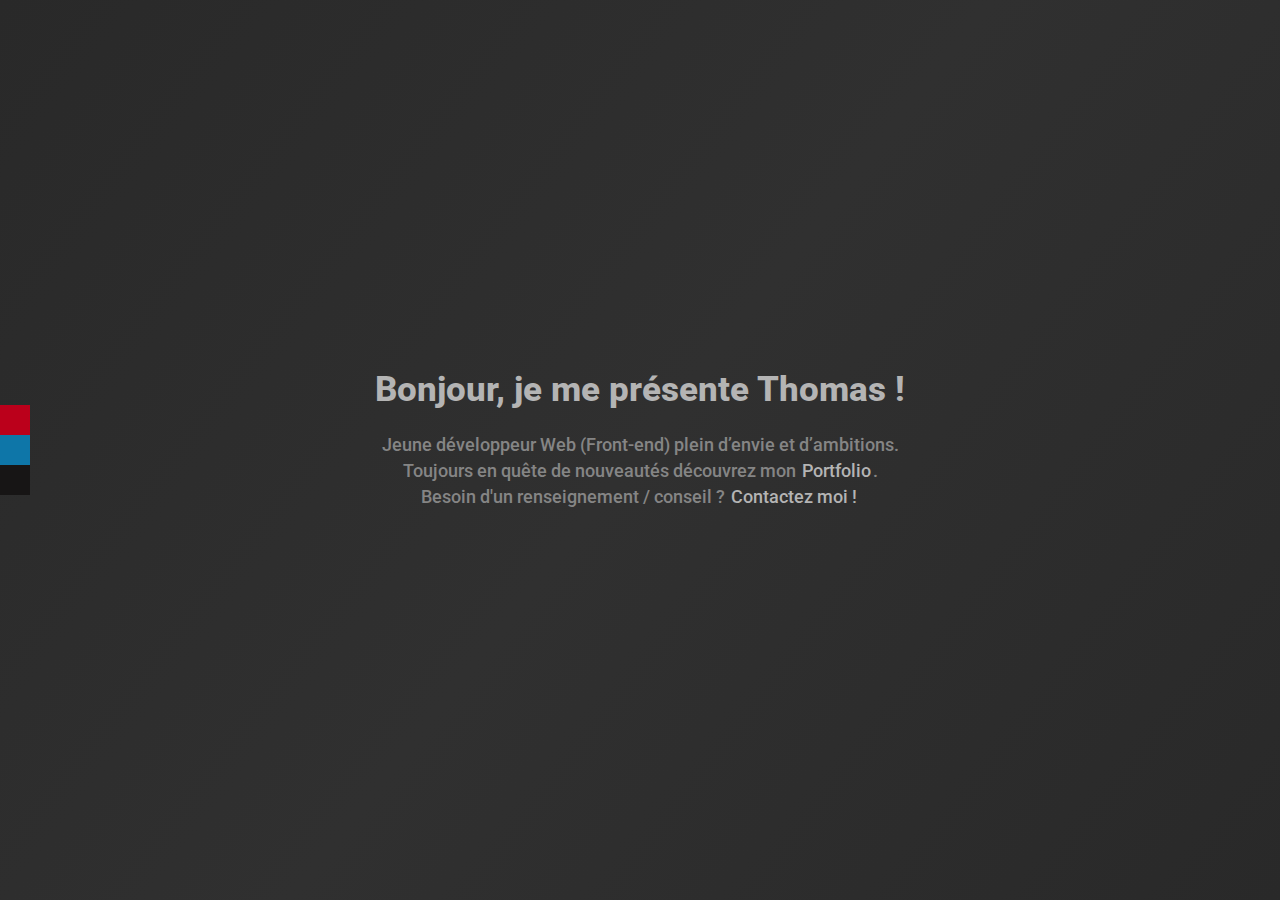
<file: index.html>
<!DOCTYPE html>
<html lang="fr">
<head>
    <meta charset="UTF-8">
    <meta http-equiv="X-UA-Compatible" content="IE=edge">
    <meta name="viewport" content="width=device-width, initial-scale=1.0">

    <link rel="stylesheet" href="https://cdnjs.cloudflare.com/ajax/libs/font-awesome/6.0.0-beta3/css/all.min.css" integrity="sha512-Fo3rlrZj/k7ujTnHg4CGR2D7kSs0v4LLanw2qksYuRlEzO+tcaEPQogQ0KaoGN26/zrn20ImR1DfuLWnOo7aBA==" crossorigin="anonymous" referrerpolicy="no-referrer" />
    <link rel="stylesheet" href="scss/main.css">

    <title>DLMP - Developpeur Intégrateur Web</title>
</head>
<body>
    <nav>
        <div class="navbar-bars">
            <i class="fas fa-bars"></i>
        </div>
    </nav>
    
    <a href="portfolio.html">
        <div class="button-next navigation">
            <i class="fas fa-chevron-right"></i>
            <p>Portfolio</p>
        </div>
    </a>

    <ul class="home-social">
        <li class="mail"><a href="mailto:thomasdulompont.1@gmail.com"><i class="fas fa-at"></i></a></li>
        <li class="linkedin"><a href="https://www.linkedin.com/in/thomas-dulompont-087544228/"><i class="fab fa-linkedin-in"></i></a></li>
        <li class="github"><a href="https://github.com/Thomas-Dulompont"><i class="fab fa-github"></i></a></li>
    </ul>

    <section class="home-home">
        <h2>Bonjour, je me présente Thomas !</h2>
        <p>Jeune développeur Web (Front-end) plein d’envie et d’ambitions.</p>
        <p>Toujours en quête de nouveautés découvrez mon <a href="portfolio.html">Portfolio</a>.</p>
        <p>Besoin d'un renseignement / conseil ? <a href="contact.html">Contactez moi !</a></p>
        <a href="portfolio.html">
            <div class="mobile-next">
                <i class="fas fa-chevron-right"></i>
                <p>Portfolio</p>
            </div>
        </a>      
    </section>


    <!-- JAVASCRIPT -->
    <script src="js/animations.js"></script>

</body>
</html>
</file>
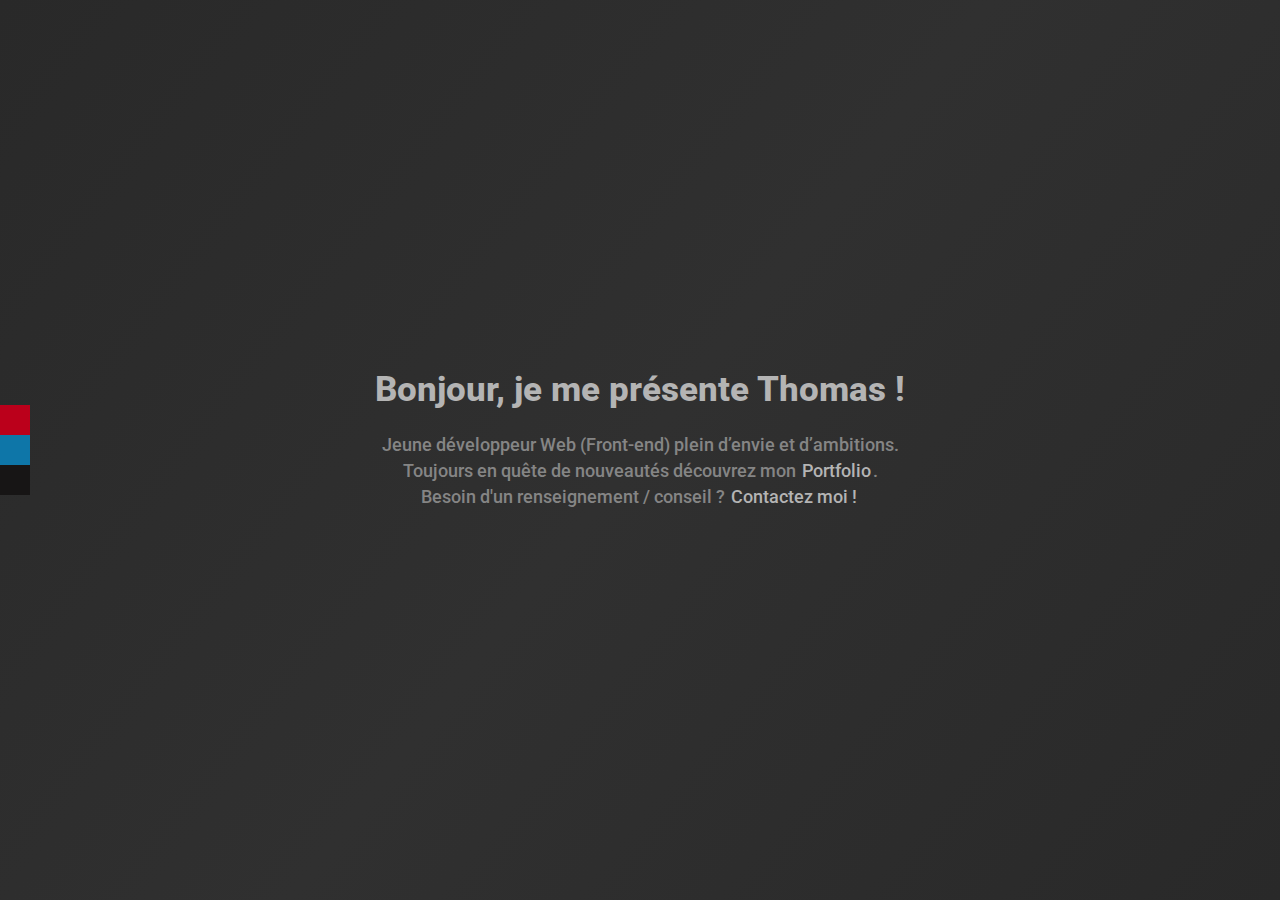
<file: accueil.html>
<!DOCTYPE html>
<html lang="fr">
<head>
    <meta charset="UTF-8">
    <meta http-equiv="X-UA-Compatible" content="IE=edge">
    <meta name="viewport" content="width=device-width, initial-scale=1.0">

    <!-- Global site tag (gtag.js) - Google Analytics -->
    <script async src="https://www.googletagmanager.com/gtag/js?id=G-TKX6CF248X"></script>
    <script>
    window.dataLayer = window.dataLayer || [];
    function gtag(){dataLayer.push(arguments);}
    gtag('js', new Date());

    gtag('config', 'G-TKX6CF248X');
    </script>

    <link rel="stylesheet" href="https://cdnjs.cloudflare.com/ajax/libs/font-awesome/6.0.0-beta3/css/all.min.css" integrity="sha512-Fo3rlrZj/k7ujTnHg4CGR2D7kSs0v4LLanw2qksYuRlEzO+tcaEPQogQ0KaoGN26/zrn20ImR1DfuLWnOo7aBA==" crossorigin="anonymous" referrerpolicy="no-referrer" />
    <link rel="stylesheet" href="scss/main.css">

    <title>DLMP - Developpeur Intégrateur Web</title>
</head>
<body>
    <nav>
        <div class="navbar-active">
            <ul>
                <li><a href="accueil.html">Accueil</a></li>
                <li><a href="portfolio.html">Portfolio</a></li>
                <li><a href="compétences.html">Compétences</a></li>
                <li><a href="contact.html">Contact</a></li>
            </ul>
            <div class="navbar-bars">
                <i class="fas fa-times"></i>
            </div>
        </div>
        <div class="navbar-bars">
            <i class="fas fa-bars"></i>
        </div>
    </nav>
    
    <a href="portfolio.html">
        <div class="button-next navigation">
            <i class="fas fa-chevron-right"></i>
            <p>Portfolio</p>
        </div>
    </a>

    <ul class="home-social">
        <li class="mail"><a href="mailto:thomasdulompont.1@gmail.com"><i class="fas fa-at"></i></a></li>
        <li class="linkedin"><a href="https://www.linkedin.com/in/thomas-dulompont-087544228/"><i class="fab fa-linkedin-in"></i></a></li>
        <li class="github"><a href="https://github.com/Thomas-Dulompont"><i class="fab fa-github"></i></a></li>
    </ul>

    <section class="home-home">
        <h2>Bonjour, je me présente Thomas !</h2>
        <p>Jeune développeur Web (Front-end) plein d’envie et d’ambitions.</p>
        <p>Toujours en quête de nouveautés découvrez mon <a href="portfolio.html">Portfolio</a>.</p>
        <p>Besoin d'un renseignement / conseil ? <a href="contact.html">Contactez moi !</a></p>            
    </section>

    <!-- JAVASCRIPT -->
    <script src="js/animations.js"></script>

</body>
</html>
</file>
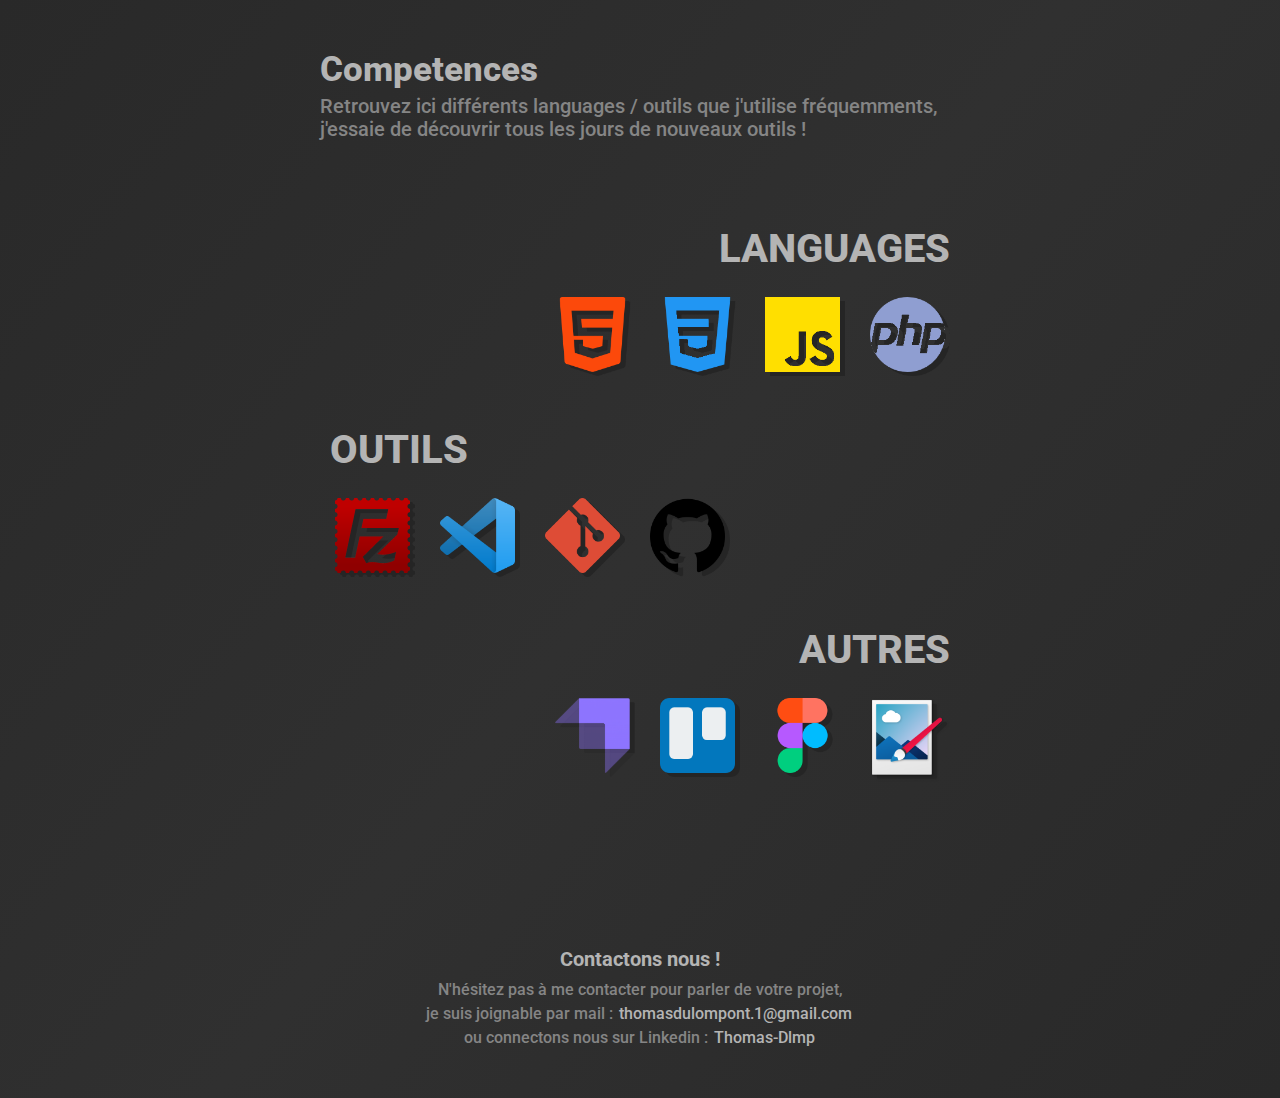
<file: compétences.html>
<!DOCTYPE html>
<html lang="fr">
<head>
    <meta charset="UTF-8">
    <meta http-equiv="X-UA-Compatible" content="IE=edge">
    <meta name="viewport" content="width=device-width, initial-scale=1.0">

    <link rel="stylesheet" href="https://cdnjs.cloudflare.com/ajax/libs/font-awesome/6.0.0-beta3/css/all.min.css" integrity="sha512-Fo3rlrZj/k7ujTnHg4CGR2D7kSs0v4LLanw2qksYuRlEzO+tcaEPQogQ0KaoGN26/zrn20ImR1DfuLWnOo7aBA==" crossorigin="anonymous" referrerpolicy="no-referrer" />
    <link rel="stylesheet" href="scss/main.css">

    <title>DLMP - Compétences</title>
</head>
<body>
    <nav>
        <div class="navbar-bars">
            <i class="fas fa-bars"></i>
        </div>
    </nav>

    <a href="portfolio.html">
        <div class="button-before navigation">
            <i class="fas fa-chevron-left"></i>
            <p>Portfolio</p>
        </div>
    </a>
    <a href="contact.html">
        <div class="button-next navigation">
            <i class="fas fa-chevron-right"></i>
            <p>Contact</p>
        </div>
    </a>

    <section class="competences-home">
        <h2>Competences</h2>
        <p>Retrouvez ici différents languages / outils que j'utilise fréquemments,
            <br>j'essaie de découvrir tous les jours de nouveaux outils !
        </p>
    </section>

    <div class="competences-grid">
        <h3 class="title-languages">Languages</h3>
        <ul class="languages">
            <li><img src="img/icon/html5.png" alt="HTML5"></li>
            <li><img src="img/icon/css3.png" alt="CSS 3"></li>
            <li><img src="img/icon/javascript.png" alt="JAVASCRIPT"></li>
            <li><img src="img/icon/php.png" alt="PHP"></li>

        </ul>
        <h3 class="title-outils">Outils</h3>
        <ul class="outils">
            <li><img src="img/icon/FileZilla.png" alt="FilleZilla"></li>
            <li><img src="img/icon/vscode.png" alt="VS code"></li>
            <li><img src="img/icon/git.png" alt="Git"></li>
            <li><img src="img/icon/github.png" alt="GitHub"></li>
        </ul>
        <h3 class="title-gestions">Autres</h3>
        <ul class="gestions">
            <li><img src="img/icon/strapi.png" alt="Strapi"></li>
            <li><img src="img/icon/trello.png" alt="Trello"></li>
            <li><img src="img/icon/figma.png" alt="Figma"></i></li>
            <li><img src="img/icon/paint-net.png" alt="Paint.net"></li>
        </ul>
    </div>
    
    <footer>

    </footer>

    <!-- JAVASCRIPT -->
    <script src="js/animations.js"></script>

</body>
</html>
</file>
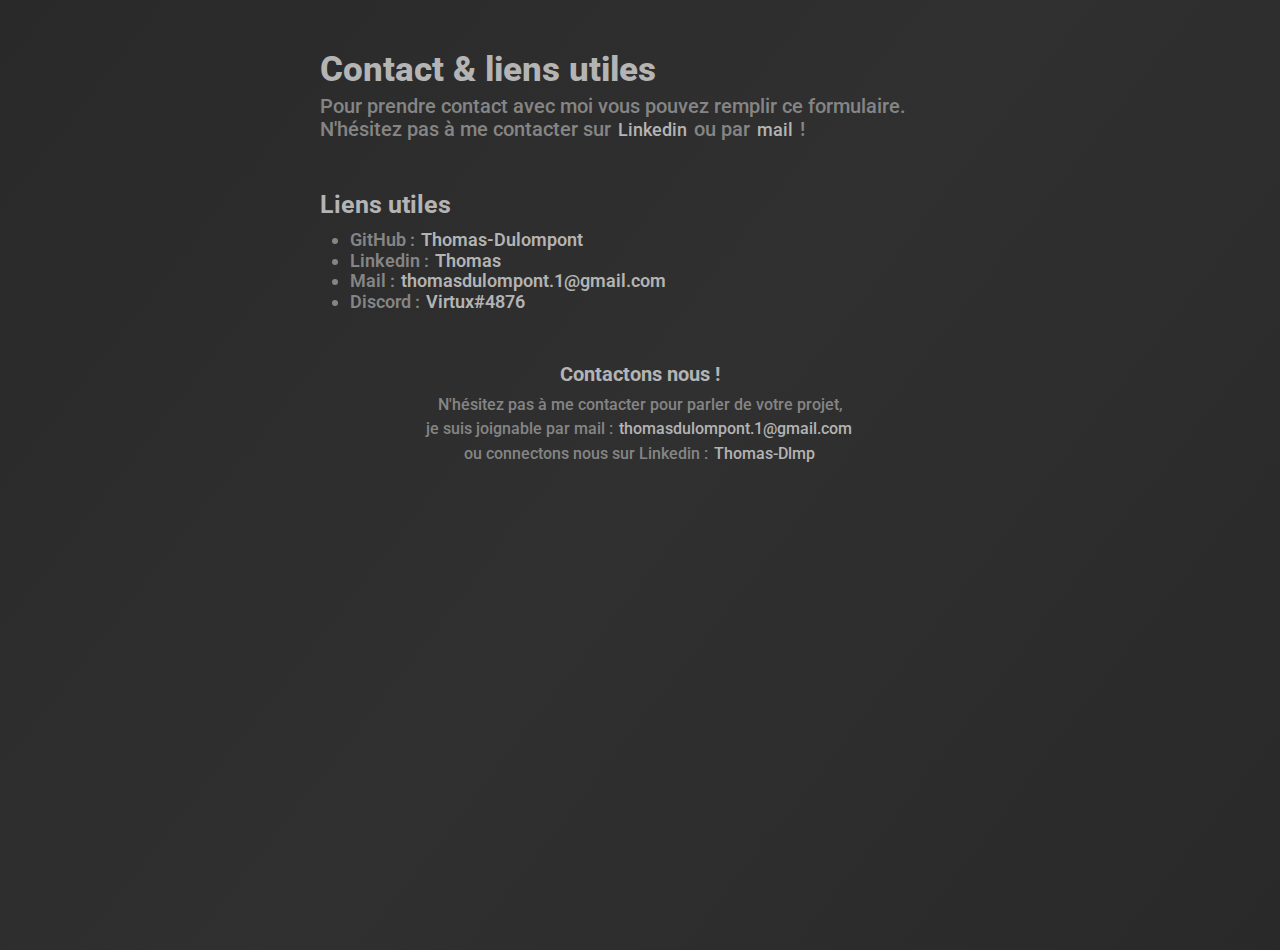
<file: contact.html>
<!DOCTYPE html>
<html lang="fr">
<head>
    <meta charset="UTF-8">
    <meta http-equiv="X-UA-Compatible" content="IE=edge">
    <meta name="viewport" content="width=device-width, initial-scale=1.0">

    <link rel="stylesheet" href="https://cdnjs.cloudflare.com/ajax/libs/font-awesome/6.0.0-beta3/css/all.min.css" integrity="sha512-Fo3rlrZj/k7ujTnHg4CGR2D7kSs0v4LLanw2qksYuRlEzO+tcaEPQogQ0KaoGN26/zrn20ImR1DfuLWnOo7aBA==" crossorigin="anonymous" referrerpolicy="no-referrer" />
    <link rel="stylesheet" href="scss/main.css">

    <title>DLMP - Contact</title>
</head>
<body>
    <nav>
        <div class="navbar-bars">
            <i class="fas fa-bars"></i>
        </div>
    </nav>

    <a href="compétences.html">
        <div class="button-before navigation">
            <i class="fas fa-chevron-left "></i>
            <p>Compétences</p>
        </div>
    </a>
    
    <section class="contact-home">
        <h2>Contact & liens utiles</h2>
        <p>Pour prendre contact avec moi vous pouvez remplir ce formulaire.
            <br>N'hésitez pas à me contacter sur <a href="https://www.linkedin.com/in/thomas-dulompont-087544228/">Linkedin</a> ou par <a href="mailto:thomasdulompont.1@gmail.com">mail</a> !
        </p>
    </section>

    <!-- <div class="formulaire">
        <div data-tf-widget="Psxqrzwt" data-tf-iframe-props="title=thomasdlmp.fr" data-tf-medium="snippet" style="width:100%;height:400px;"></div><script src="//embed.typeform.com/next/embed.js/"></script>
    </div> -->

    <div class="contact-liens-utiles">
        <h3>Liens utiles <i class="fas fa-level-down-alt"></i></h3>
        <ul>
            <li>GitHub : <a href="https://github.com/Thomas-Dulompont">Thomas-Dulompont</a></li>
            <li>Linkedin : <a href="https://www.linkedin.com/in/thomas-dulompont-087544228/">Thomas</a></li>
            <li>Mail : <a href="mailto:thomasdulompont.1@gmail.com">thomasdulompont.1@gmail.com</a></li>
            <li>Discord : <a href="#">Virtux#4876</a></li>
        </ul>
    </div>
    <footer>

    </footer>

    <!-- JAVASCRIPT -->
    <script src="js/animations.js"></script>

</body>
</html>
</file>
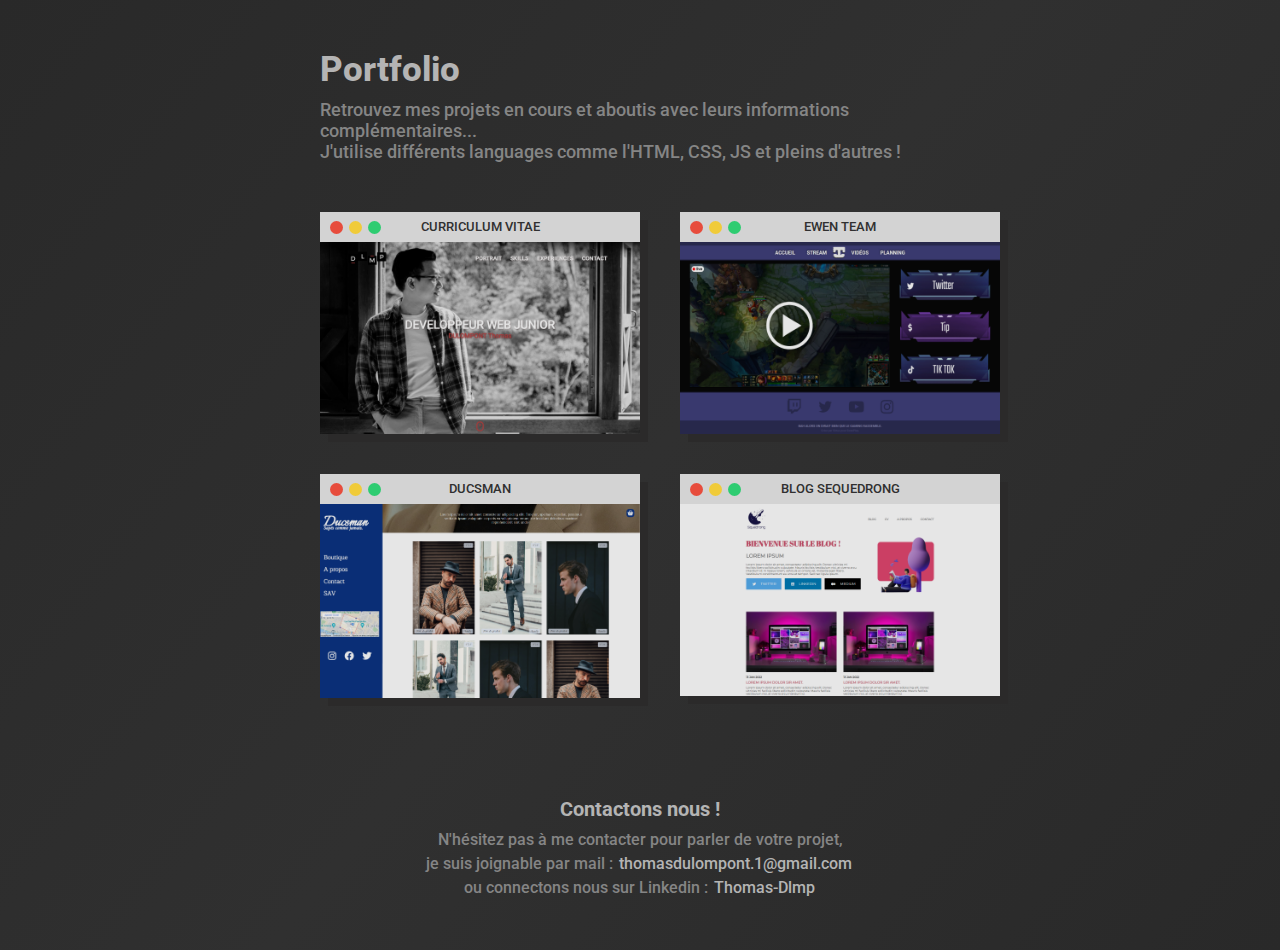
<file: portfolio.html>
<!DOCTYPE html>
<html lang="fr">
<head>
    <meta charset="UTF-8">
    <meta http-equiv="X-UA-Compatible" content="IE=edge">
    <meta name="viewport" content="width=device-width, initial-scale=1.0">

    <link rel="stylesheet" href="https://cdnjs.cloudflare.com/ajax/libs/font-awesome/6.0.0-beta3/css/all.min.css" integrity="sha512-Fo3rlrZj/k7ujTnHg4CGR2D7kSs0v4LLanw2qksYuRlEzO+tcaEPQogQ0KaoGN26/zrn20ImR1DfuLWnOo7aBA==" crossorigin="anonymous" referrerpolicy="no-referrer" />
    <link rel="stylesheet" href="scss/main.css">

    <title>DLMP - Portfolio</title>
</head>
<body>
    <nav>
        <div class="navbar-bars">
            <i class="fas fa-bars"></i>
        </div>
    </nav>
    <a href="index.html">
        <div class="button-before navigation">
            <i class="fas fa-chevron-left"></i>
            <p>Accueil</p>
        </div>
    </a>

    <a href="compétences.html">    
        <div class="button-next navigation">
            <i class="fas fa-chevron-right"></i>
            <p>Compétences</p>
        </div>
    </a>

    <section class="portfolio-home">
        <h2>Portfolio</h2>
        <p>Retrouvez mes projets en cours et aboutis avec leurs informations complémentaires...
            <br>J'utilise différents languages comme l'HTML, CSS, JS et pleins d'autres !
        </p>
    </section>

    <div class="portfolio-grid">
        
        <a href="./portfolio/cv_dlmp.html">
            <div class="portfolio-container">
                <div class="top">
                    <div class="left">
                        <ul class="red"></ul>
                        <ul class="yellow"></ul>
                        <ul class="green"></ul>
                    </div>
                    <p class="title">curriculum vitae</p>
                </div>
                <div class="img-container">
                    <img src="img/portfolio/dlmp.PNG" alt="CV Format Web">
                </div>
                <div class="language-container">
                    <ul class="language">
                        <li>HTML5</li>
                        <li>CSS3</li>
                        <li>GIT</li>
                        <li>UX</li>
                        <li>ANIMATIONS</li>
                        <li>RESPONSIVE</li>
                    </ul>
                </div>
                <div class="more"><p>En savoir plus..</p></div>
            </div>
        </a>

        <a href="./portfolio/ewenplay.html">
            <div class="portfolio-container">
                <div class="top">
                    <div class="left">
                        <ul class="red"></ul>
                        <ul class="yellow"></ul>
                        <ul class="green"></ul>
                    </div>
                    <p class="title">EWEN TEAM</p>
                </div>
                <div class="img-container">
                    <img src="img/portfolio/ewenplay.png" alt="CV Format Web">
                </div>
                <div class="language-container">
                    <ul class="language">
                        <li>HTML5</li>
                        <li>CSS3</li>
                        <li>RESPONSIVE</li>
                        <li>GIT</li>
                        <li>UX</li>
                    </ul>
                </div>
                <div class="more"><p>En savoir plus..</p></div>
            </div>
        </a>

        <a href="./portfolio/ducsman.html">
            <div class="portfolio-container">
                <div class="top">
                    <div class="left">
                        <ul class="red"></ul>
                        <ul class="yellow"></ul>
                        <ul class="green"></ul>
                    </div>
                    <p class="title">DUCSMAN</p>
                </div>
                <div class="img-container">
                    <img src="img/portfolio/ducsman.PNG" alt="CV Format Web">
                </div>
                <div class="language-container">
                    <ul class="language">
                        <li>HTML5</li>
                        <li>CSS3</li>
                        <li>ANIMATIONS</li>
                        <li>GIT</li>
                        <li>UX</li>
                        <li>RESPONSIVE</li>
                    </ul>
                </div>
                <div class="more"><p>En savoir plus..</p></div>
            </div>
        </a>

        <a href="./portfolio/sequedrong.html">
            <div class="portfolio-container">
                <div class="top">
                    <div class="left">
                        <ul class="red"></ul>
                        <ul class="yellow"></ul>
                        <ul class="green"></ul>
                    </div>
                    <p class="title">BLOG SEQUEDRONG</p>
                </div>
                <div class="img-container">
                    <img src="img/portfolio/sequedrong.PNG" alt="CV Format Web">
                </div>
                <div class="language-container">
                    <ul class="language">
                        <li>HTML5</li>
                        <li>CSS3</li>
                        <li>GIT</li>
                        <li>UX</li>
                    </ul>
                </div>
                <div class="more"><p>En savoir plus..</p></div>
            </div>
        </a>
    </div>
    <footer>

    </footer>

    <!-- JAVASCRIPT -->
    <script src="js/animations.js"></script>

</body>
</html>
</file>
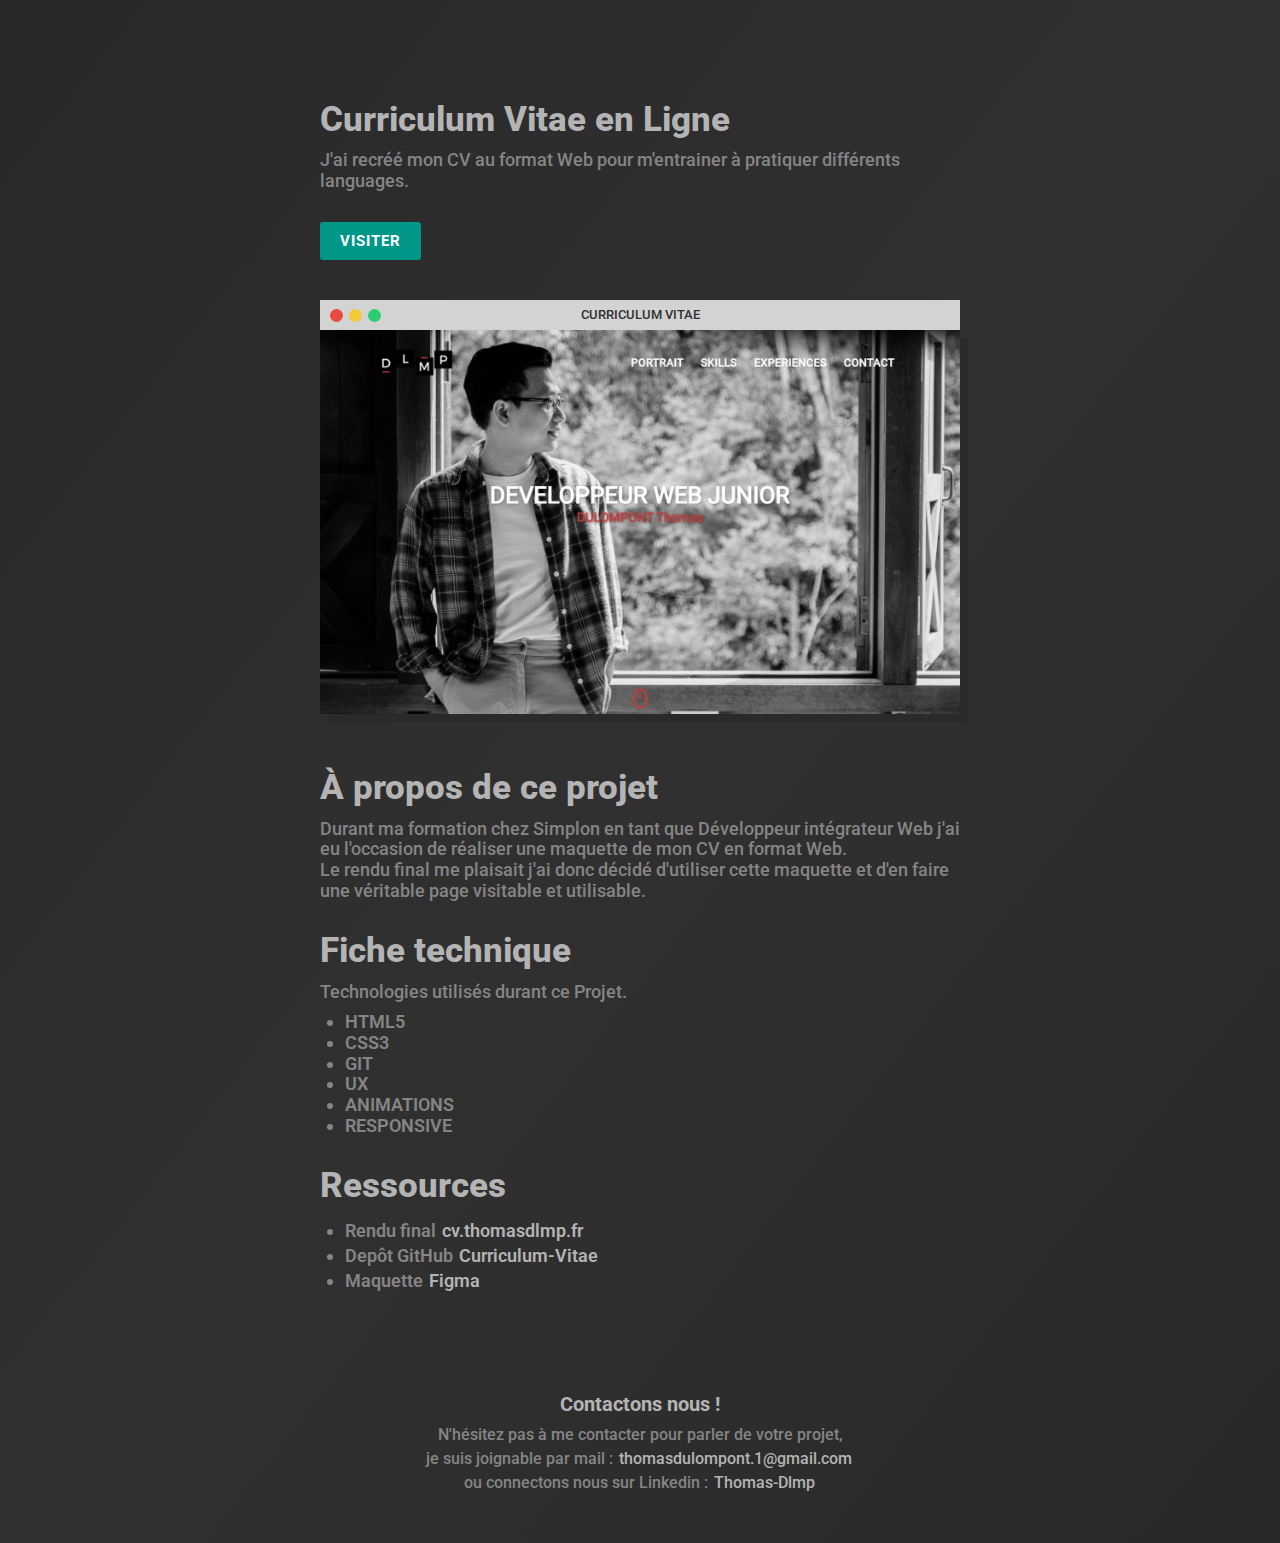
<file: portfolio/cv_dlmp.html>
<!DOCTYPE html>
<html lang="fr">
<head>
    <meta charset="UTF-8">
    <meta http-equiv="X-UA-Compatible" content="IE=edge">
    <meta name="viewport" content="width=device-width, initial-scale=1.0">

    <link rel="stylesheet" href="https://cdnjs.cloudflare.com/ajax/libs/font-awesome/6.0.0-beta3/css/all.min.css" integrity="sha512-Fo3rlrZj/k7ujTnHg4CGR2D7kSs0v4LLanw2qksYuRlEzO+tcaEPQogQ0KaoGN26/zrn20ImR1DfuLWnOo7aBA==" crossorigin="anonymous" referrerpolicy="no-referrer" />
    <link rel="stylesheet" href="../scss/main.css">

    <title>DLMP - Projet Curriculum Vitae</title>

</head>
<body>

    <nav>
        <div class="navbar-bars">
            <i class="fas fa-bars"></i>
        </div>
    </nav>
    <a href="../portfolio.html">
        <div class="button-back">
            <i class="fas fa-chevron-left"></i>
        </div>
    </a>
    
    <div class="portfolioContent">

        <h2>Curriculum Vitae en Ligne</h2>
        <p>J'ai recréé mon CV au format Web pour m'entrainer à pratiquer différents languages.</p>

        <a class="button-visit" target="_blank" href="./Curriculum-Vitae/index.html"><i class="fas fa-external-link-alt"></i> VISITER</a>

        <div class="top">
            <div class="left">
                <ul class="red"></ul>
                <ul class="yellow"></ul>
                <ul class="green"></ul>
            </div>
            <p class="title">curriculum vitae</p>
        </div>
        <div class="img-container">
            <img src="../img/portfolio/dlmp.PNG" alt="CV Format Web">
        </div>

        <h2>À propos de ce projet</h2>
        <p>Durant ma formation chez Simplon en tant que Développeur intégrateur Web j'ai eu l'occasion de réaliser une maquette de mon CV en format Web. 
            <br>Le rendu final me plaisait j'ai donc décidé d'utiliser cette maquette et d'en faire une véritable page visitable et utilisable.
        </p>

        <h2>Fiche technique</h2>
        <p>Technologies utilisés durant ce Projet.</p>
        <ul>
            <li>HTML5</li>
            <li>CSS3</li>
            <li>GIT</li>
            <li>UX</li>
            <li>ANIMATIONS</li>
            <li>RESPONSIVE</li>
        </ul>

        <h2>Ressources</h2>
        <ul>
            <li>Rendu final <i class="fas fa-long-arrow-alt-right"></i> <a target="_blank" href="https://cv.thomasdlmp.fr/">cv.thomasdlmp.fr</a></li>
            <li>Depôt GitHub <i class="fas fa-long-arrow-alt-right"></i> <a target="_blank" href="https://github.com/Thomas-Dulompont/Curriculum-Vitae">Curriculum-Vitae</a></li>
            <li>Maquette <i class="fas fa-long-arrow-alt-right"></i> <a target="_blank" href="https://www.figma.com/file/H4rIjOOeDI1T6SC79ZYd6o/Untitled?node-id=0%3A1">Figma</a></li>
        </ul>
    </div>

    <footer>

    </footer>

    <script src="../js/animations.js"></script>
</body>
</html>
</file>
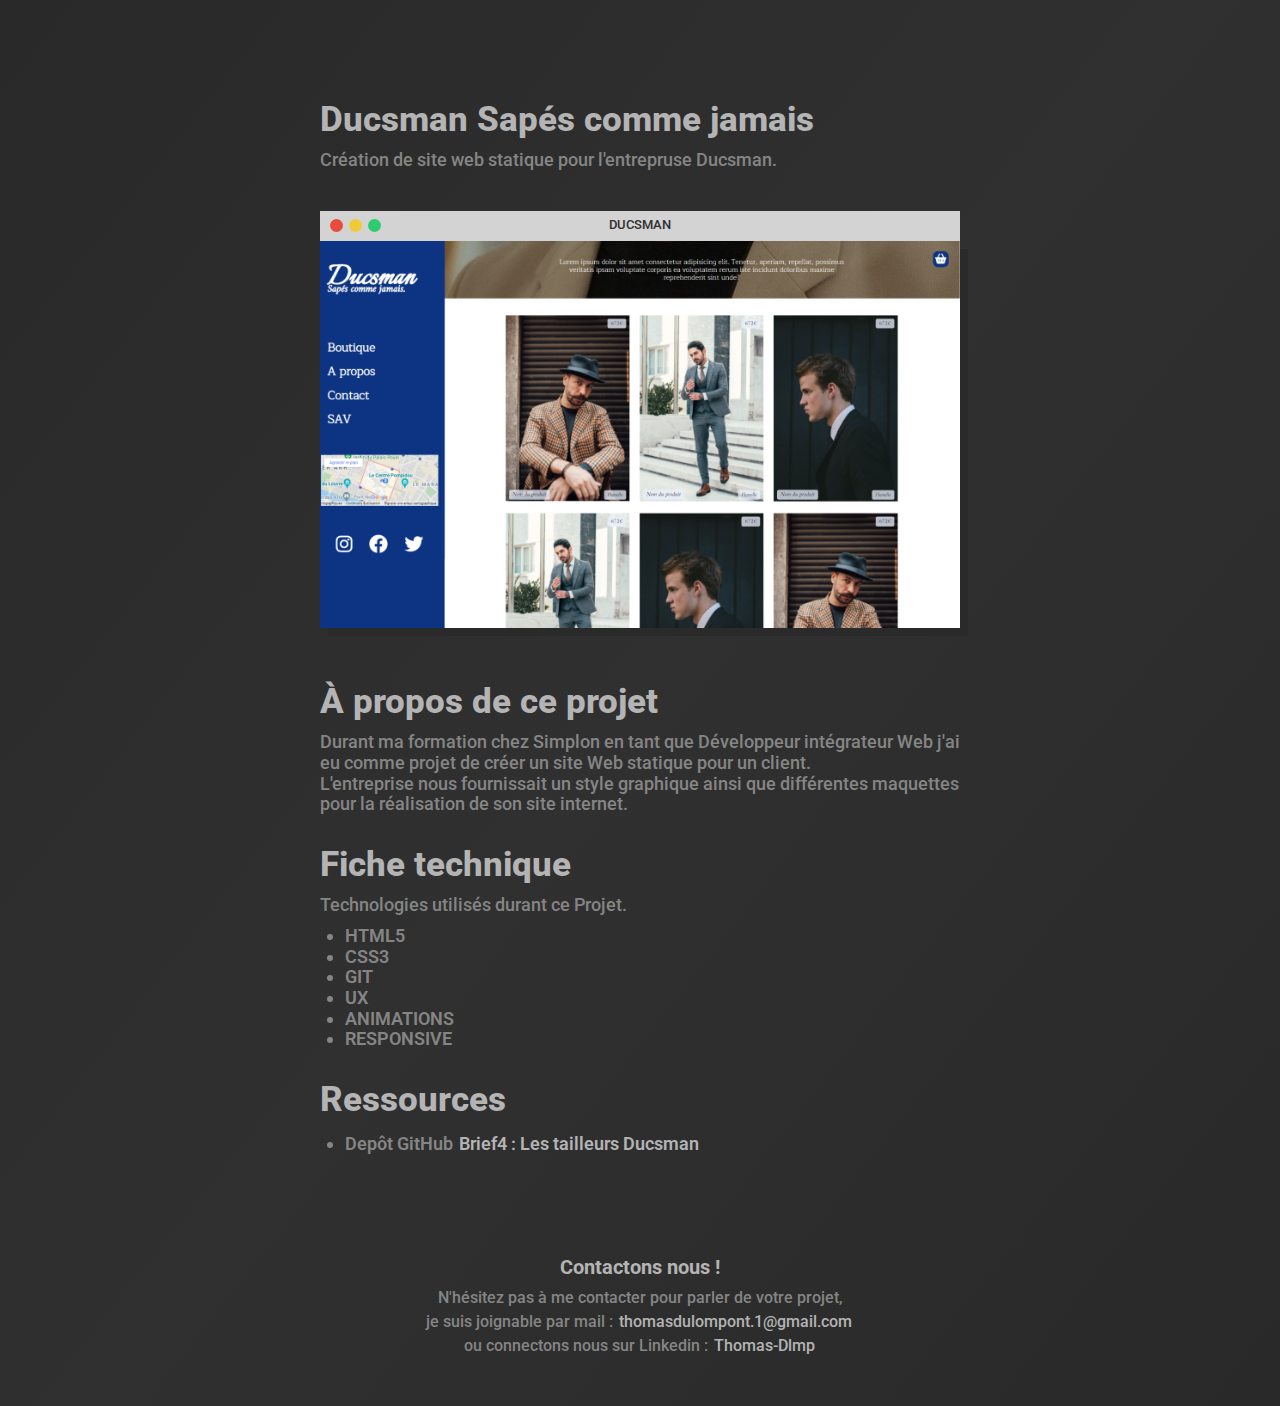
<file: portfolio/ducsman.html>
<!DOCTYPE html>
<html lang="fr">
<head>
    <meta charset="UTF-8">
    <meta http-equiv="X-UA-Compatible" content="IE=edge">
    <meta name="viewport" content="width=device-width, initial-scale=1.0">

    <link rel="stylesheet" href="https://cdnjs.cloudflare.com/ajax/libs/font-awesome/6.0.0-beta3/css/all.min.css" integrity="sha512-Fo3rlrZj/k7ujTnHg4CGR2D7kSs0v4LLanw2qksYuRlEzO+tcaEPQogQ0KaoGN26/zrn20ImR1DfuLWnOo7aBA==" crossorigin="anonymous" referrerpolicy="no-referrer" />
    <link rel="stylesheet" href="../scss/main.css">

    <title>DLMP - Projet Ducsman</title>

</head>
<body>

    <nav>
        <div class="navbar-bars">
            <i class="fas fa-bars"></i>
        </div>
    </nav>
    <a href="../portfolio.html">
        <div class="button-back">
            <i class="fas fa-chevron-left"></i>
        </div>
    </a>
    
    <div class="portfolioContent">

        <h2>Ducsman Sapés comme jamais</h2>
        <p>Création de site web statique pour l'entrepruse Ducsman.</p>

        <!-- <a class="button-visit" target="_blank" href="https://cv.thomasdlmp.fr/"><i class="fas fa-external-link-alt"></i> VISITER</a> -->

        <div class="top">
            <div class="left">
                <ul class="red"></ul>
                <ul class="yellow"></ul>
                <ul class="green"></ul>
            </div>
            <p class="title">ducsman</p>
        </div>
        <div class="img-container">
            <img src="../img/portfolio/ducsman.PNG" alt="CV Format Web">
        </div>

        <h2>À propos de ce projet</h2>
        <p>Durant ma formation chez Simplon en tant que Développeur intégrateur Web j'ai eu comme projet de créer un site Web statique pour un client.
            <br>L'entreprise nous fournissait un style graphique ainsi que différentes maquettes pour la réalisation de son site internet.
        </p>

        <h2>Fiche technique</h2>
        <p>Technologies utilisés durant ce Projet.</p>
        <ul>
            <li>HTML5</li>
            <li>CSS3</li>
            <li>GIT</li>
            <li>UX</li>
            <li>ANIMATIONS</li>
            <li>RESPONSIVE</li>
        </ul>

        <h2>Ressources</h2>
        <ul>
            <li>Depôt GitHub <i class="fas fa-long-arrow-alt-right"></i> <a target="_blank" href="https://github.com/Thomas-Dulompont/Brief4-Simplon-DevInte-Val-1">Brief4 : Les tailleurs Ducsman</a></li>
        </ul>
    </div>

    <footer>

    </footer>

    <script src="../js/animations.js"></script>
</body>
</html>
</file>
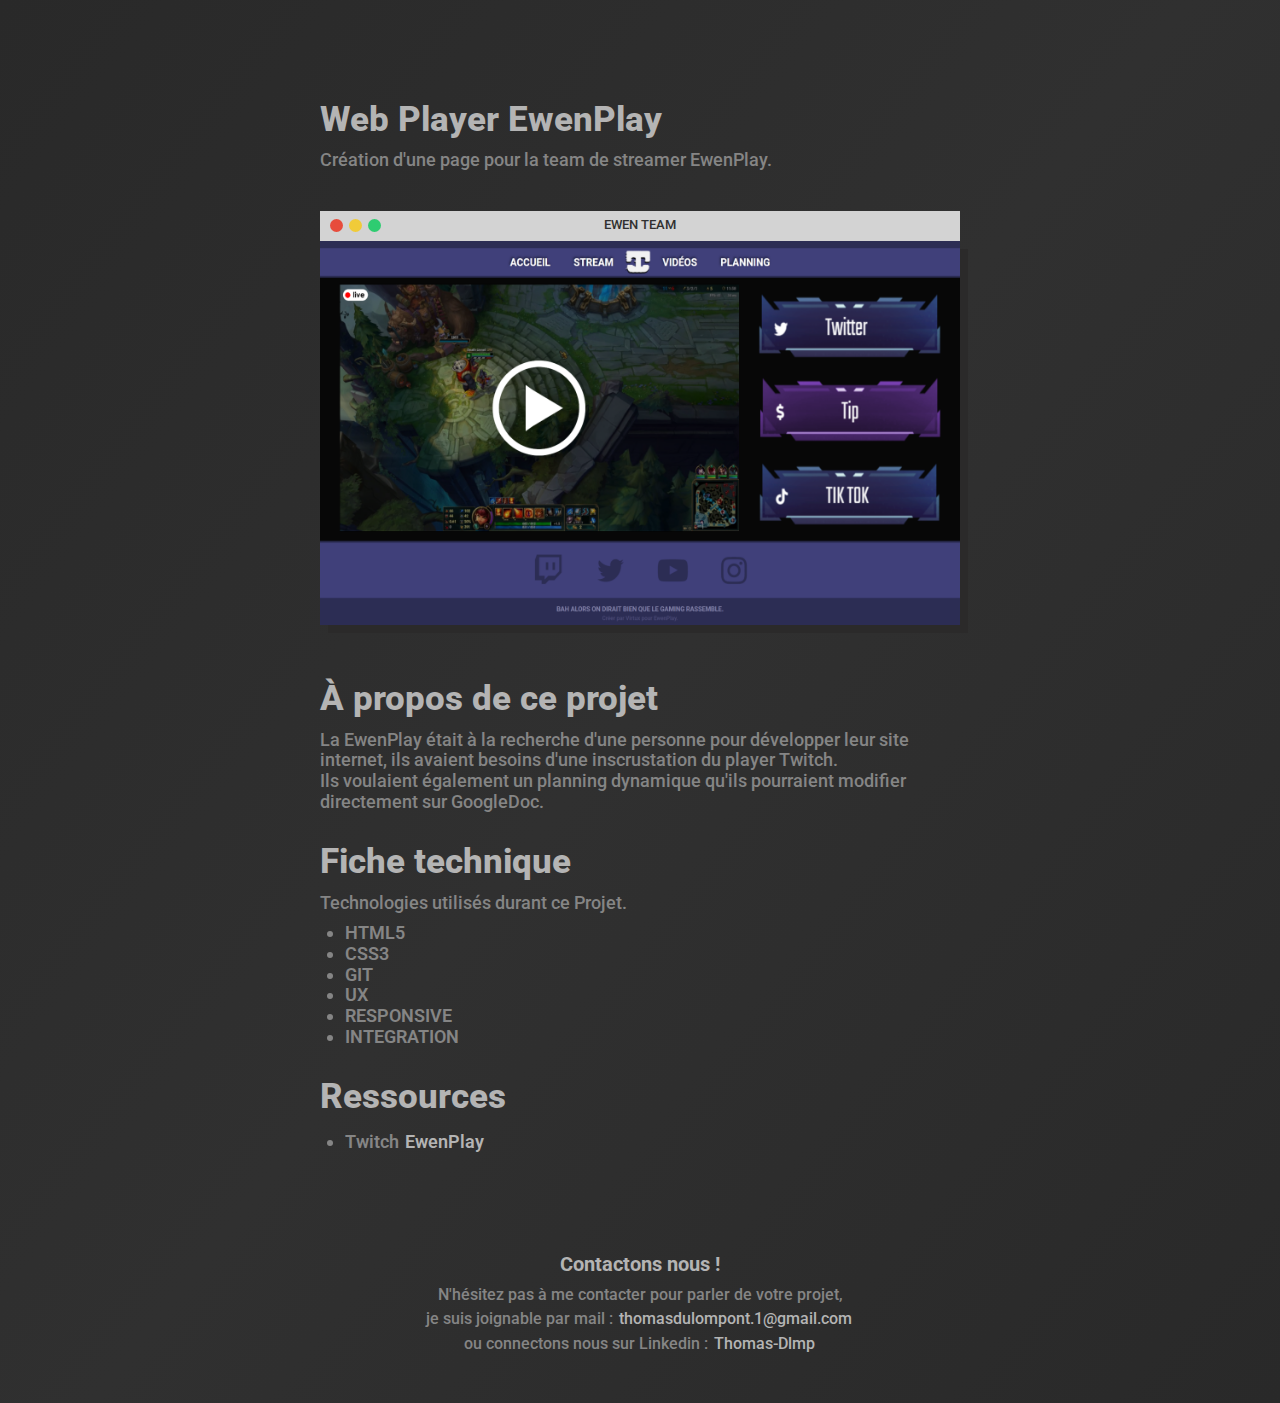
<file: portfolio/ewenplay.html>
<!DOCTYPE html>
<html lang="fr">
<head>
    <meta charset="UTF-8">
    <meta http-equiv="X-UA-Compatible" content="IE=edge">
    <meta name="viewport" content="width=device-width, initial-scale=1.0">

    <link rel="stylesheet" href="https://cdnjs.cloudflare.com/ajax/libs/font-awesome/6.0.0-beta3/css/all.min.css" integrity="sha512-Fo3rlrZj/k7ujTnHg4CGR2D7kSs0v4LLanw2qksYuRlEzO+tcaEPQogQ0KaoGN26/zrn20ImR1DfuLWnOo7aBA==" crossorigin="anonymous" referrerpolicy="no-referrer" />
    <link rel="stylesheet" href="../scss/main.css">

    <title>DLMP - Projet EwenPlay</title>

</head>
<body>

    <nav>
        <div class="navbar-bars">
            <i class="fas fa-bars"></i>
        </div>
    </nav>
    <a href="../portfolio.html">
        <div class="button-back">
            <i class="fas fa-chevron-left"></i>
        </div>
    </a>
    
    <div class="portfolioContent">

        <h2>Web Player EwenPlay</h2>
        <p>Création d'une page pour la team de streamer EwenPlay.</p>

        <!-- <a class="button-visit" target="_blank" href="https://cv.thomasdlmp.fr/"><i class="fas fa-external-link-alt"></i> VISITER</a> -->

        <div class="top">
            <div class="left">
                <ul class="red"></ul>
                <ul class="yellow"></ul>
                <ul class="green"></ul>
            </div>
            <p class="title">Ewen team</p>
        </div>
        <div class="img-container">
            <img src="../img/portfolio/ewenplay.png" alt="CV Format Web">
        </div>

        <h2>À propos de ce projet</h2>
        <p>La EwenPlay était à la recherche d'une personne pour développer leur site internet, ils avaient besoins d'une inscrustation du player Twitch.
            <br>Ils voulaient également un planning dynamique qu'ils pourraient modifier directement sur GoogleDoc.
        </p>

        <h2>Fiche technique</h2>
        <p>Technologies utilisés durant ce Projet.</p>
        <ul>
            <li>HTML5</li>
            <li>CSS3</li>
            <li>GIT</li>
            <li>UX</li>
            <li>RESPONSIVE</li>
            <li>INTEGRATION</li>
        </ul>

        <h2>Ressources</h2>
        <ul>
            <li>Twitch <i class="fas fa-long-arrow-alt-right"></i> <a target="_blank" href="https://www.twitch.tv/ewen_play">EwenPlay</a></li>
        </ul>
    </div>

    <footer>

    </footer>

    <script src="../js/animations.js"></script>
</body>
</html>
</file>
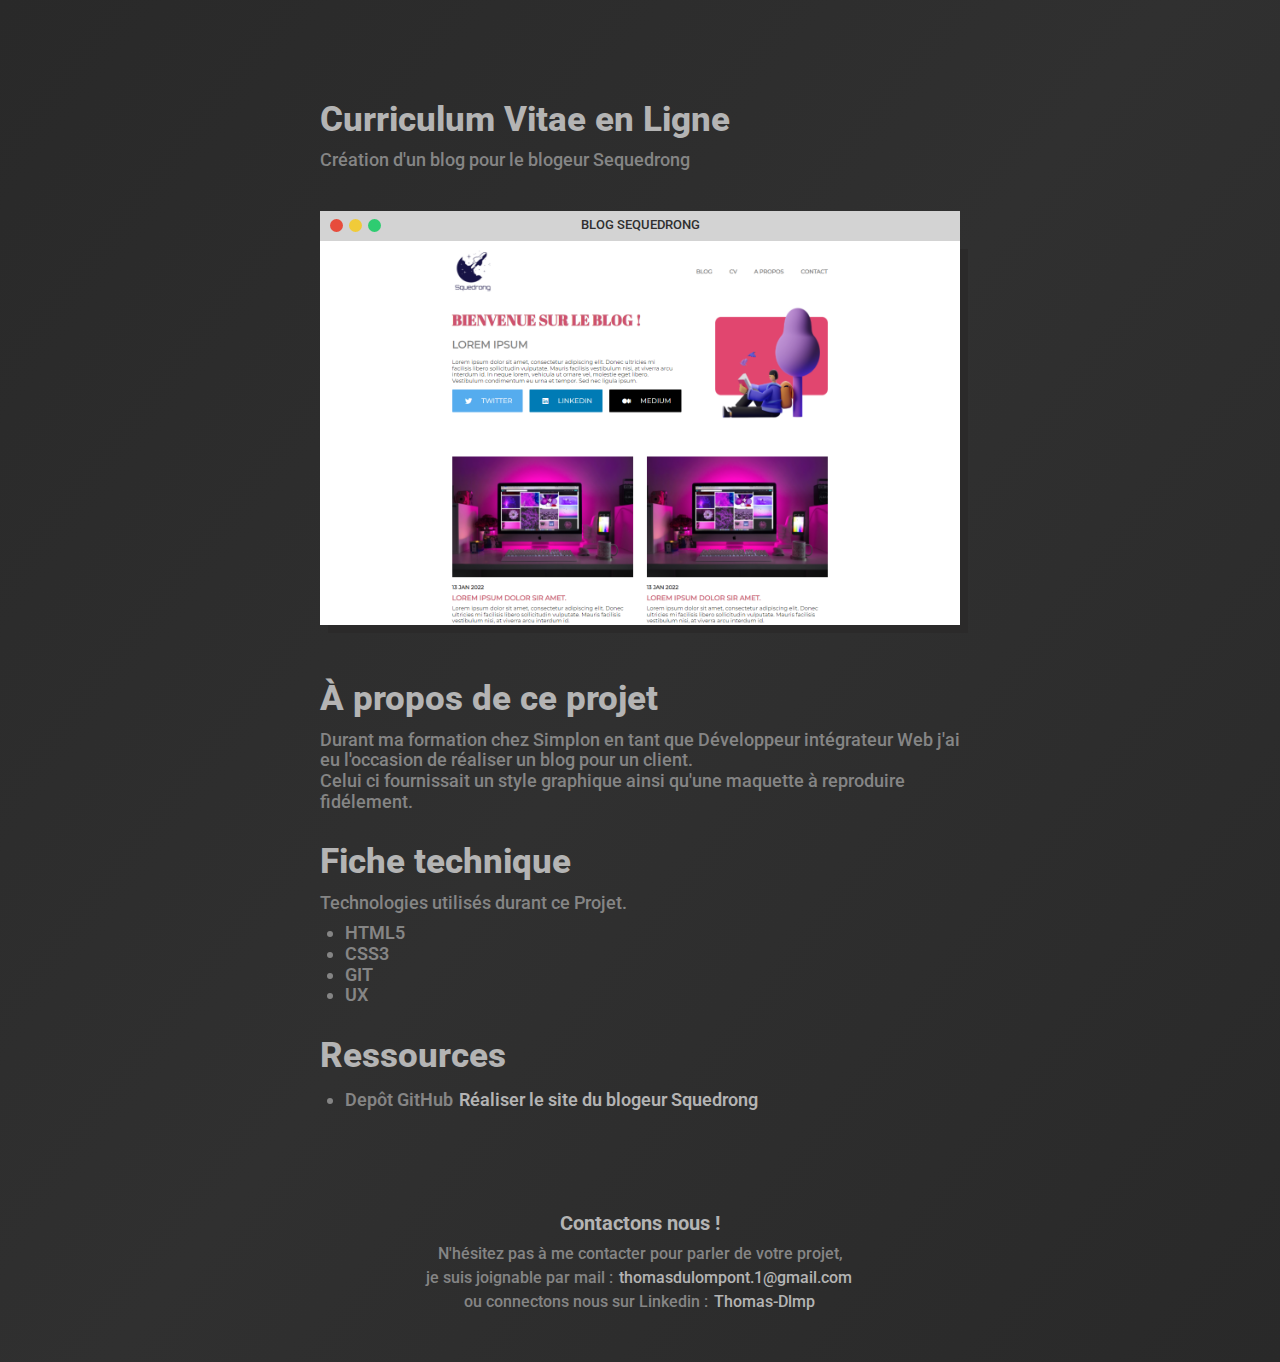
<file: portfolio/sequedrong.html>
<!DOCTYPE html>
<html lang="fr">
<head>
    <meta charset="UTF-8">
    <meta http-equiv="X-UA-Compatible" content="IE=edge">
    <meta name="viewport" content="width=device-width, initial-scale=1.0">

    <link rel="stylesheet" href="https://cdnjs.cloudflare.com/ajax/libs/font-awesome/6.0.0-beta3/css/all.min.css" integrity="sha512-Fo3rlrZj/k7ujTnHg4CGR2D7kSs0v4LLanw2qksYuRlEzO+tcaEPQogQ0KaoGN26/zrn20ImR1DfuLWnOo7aBA==" crossorigin="anonymous" referrerpolicy="no-referrer" />
    <link rel="stylesheet" href="../scss/main.css">

    <title>DLMP - Projet Sequedrong</title>

</head>
<body>

    <nav>
        <div class="navbar-bars">
            <i class="fas fa-bars"></i>
        </div>
    </nav>
    <a href="../portfolio.html">
        <div class="button-back">
            <i class="fas fa-chevron-left"></i>
        </div>
    </a>
    
    <div class="portfolioContent">

        <h2>Curriculum Vitae en Ligne</h2>
        <p>Création d'un blog pour le blogeur Sequedrong</p>

        <!-- <a class="button-visit" target="_blank" href="https://cv.thomasdlmp.fr/"><i class="fas fa-external-link-alt"></i> VISITER</a> -->

        <div class="top">
            <div class="left">
                <ul class="red"></ul>
                <ul class="yellow"></ul>
                <ul class="green"></ul>
            </div>
            <p class="title">BLOG SEQUEDRONG</p>
        </div>
        <div class="img-container">
            <img src="../img/portfolio/sequedrong.PNG" alt="CV Format Web">
        </div>

        <h2>À propos de ce projet</h2>
        <p>Durant ma formation chez Simplon en tant que Développeur intégrateur Web j'ai eu l'occasion de réaliser un blog pour un client. 
            <br>Celui ci fournissait un style graphique ainsi qu'une maquette à reproduire fidélement.
        </p>

        <h2>Fiche technique</h2>
        <p>Technologies utilisés durant ce Projet.</p>
        <ul>
            <li>HTML5</li>
            <li>CSS3</li>
            <li>GIT</li>
            <li>UX</li>
        </ul>

        <h2>Ressources</h2>
        <ul>
            <li>Depôt GitHub <i class="fas fa-long-arrow-alt-right"></i> <a target="_blank" href="https://github.com/Thomas-Dulompont/Curriculum-Vitae">Réaliser le site du blogeur Squedrong</a></li>
        </ul>
    </div>

    <footer>

    </footer>

    <script src="../js/animations.js"></script>
</body>
</html>
</file>
<file: scss/main.css>
@import url("https://fonts.googleapis.com/css2?family=Raleway:wght@900&display=swap");
@import url("https://fonts.googleapis.com/css2?family=Roboto:ital,wght@0,100;0,300;0,400;0,500;0,700;0,900;1,100;1,300;1,400;1,500;1,700;1,900&display=swap");
/*! normalize.css v8.0.1 | MIT License | github.com/necolas/normalize.css */
/* Document
   ========================================================================== */
/**
 * 1. Correct the line height in all browsers.
 * 2. Prevent adjustments of font size after orientation changes in iOS.
 */
html {
  line-height: 1.15;
  /* 1 */
  -webkit-text-size-adjust: 100%;
  /* 2 */
}

/* Sections
     ========================================================================== */
/**
   * Remove the margin in all browsers.
   */
body {
  margin: 0;
}

/**
   * Render the `main` element consistently in IE.
   */
main {
  display: block;
}

/**
   * Correct the font size and margin on `h1` elements within `section` and
   * `article` contexts in Chrome, Firefox, and Safari.
   */
h1 {
  font-size: 2em;
  margin: 0.67em 0;
}

/* Grouping content
     ========================================================================== */
/**
   * 1. Add the correct box sizing in Firefox.
   * 2. Show the overflow in Edge and IE.
   */
hr {
  -webkit-box-sizing: content-box;
          box-sizing: content-box;
  /* 1 */
  height: 0;
  /* 1 */
  overflow: visible;
  /* 2 */
}

/**
   * 1. Correct the inheritance and scaling of font size in all browsers.
   * 2. Correct the odd `em` font sizing in all browsers.
   */
pre {
  font-family: monospace, monospace;
  /* 1 */
  font-size: 1em;
  /* 2 */
}

/* Text-level semantics
     ========================================================================== */
/**
   * Remove the gray background on active links in IE 10.
   */
a {
  background-color: transparent;
}

/**
   * 1. Remove the bottom border in Chrome 57-
   * 2. Add the correct text decoration in Chrome, Edge, IE, Opera, and Safari.
   */
abbr[title] {
  border-bottom: none;
  /* 1 */
  text-decoration: underline;
  /* 2 */
  -webkit-text-decoration: underline dotted;
          text-decoration: underline dotted;
  /* 2 */
}

/**
   * Add the correct font weight in Chrome, Edge, and Safari.
   */
b,
strong {
  font-weight: bolder;
}

/**
   * 1. Correct the inheritance and scaling of font size in all browsers.
   * 2. Correct the odd `em` font sizing in all browsers.
   */
code,
kbd,
samp {
  font-family: monospace, monospace;
  /* 1 */
  font-size: 1em;
  /* 2 */
}

/**
   * Add the correct font size in all browsers.
   */
small {
  font-size: 80%;
}

/**
   * Prevent `sub` and `sup` elements from affecting the line height in
   * all browsers.
   */
sub,
sup {
  font-size: 75%;
  line-height: 0;
  position: relative;
  vertical-align: baseline;
}

sub {
  bottom: -0.25em;
}

sup {
  top: -0.5em;
}

/* Embedded content
     ========================================================================== */
/**
   * Remove the border on images inside links in IE 10.
   */
img {
  border-style: none;
}

/* Forms
     ========================================================================== */
/**
   * 1. Change the font styles in all browsers.
   * 2. Remove the margin in Firefox and Safari.
   */
button,
input,
optgroup,
select,
textarea {
  font-family: inherit;
  /* 1 */
  font-size: 100%;
  /* 1 */
  line-height: 1.15;
  /* 1 */
  margin: 0;
  /* 2 */
}

/**
   * Show the overflow in IE.
   * 1. Show the overflow in Edge.
   */
button,
input {
  /* 1 */
  overflow: visible;
}

/**
   * Remove the inheritance of text transform in Edge, Firefox, and IE.
   * 1. Remove the inheritance of text transform in Firefox.
   */
button,
select {
  /* 1 */
  text-transform: none;
}

/**
   * Correct the inability to style clickable types in iOS and Safari.
   */
button,
[type="button"],
[type="reset"],
[type="submit"] {
  -webkit-appearance: button;
}

/**
   * Remove the inner border and padding in Firefox.
   */
button::-moz-focus-inner,
[type="button"]::-moz-focus-inner,
[type="reset"]::-moz-focus-inner,
[type="submit"]::-moz-focus-inner {
  border-style: none;
  padding: 0;
}

/**
   * Restore the focus styles unset by the previous rule.
   */
button:-moz-focusring,
[type="button"]:-moz-focusring,
[type="reset"]:-moz-focusring,
[type="submit"]:-moz-focusring {
  outline: 1px dotted ButtonText;
}

/**
   * Correct the padding in Firefox.
   */
fieldset {
  padding: 0.35em 0.75em 0.625em;
}

/**
   * 1. Correct the text wrapping in Edge and IE.
   * 2. Correct the color inheritance from `fieldset` elements in IE.
   * 3. Remove the padding so developers are not caught out when they zero out
   *    `fieldset` elements in all browsers.
   */
legend {
  -webkit-box-sizing: border-box;
          box-sizing: border-box;
  /* 1 */
  color: inherit;
  /* 2 */
  display: table;
  /* 1 */
  max-width: 100%;
  /* 1 */
  padding: 0;
  /* 3 */
  white-space: normal;
  /* 1 */
}

/**
   * Add the correct vertical alignment in Chrome, Firefox, and Opera.
   */
progress {
  vertical-align: baseline;
}

/**
   * Remove the default vertical scrollbar in IE 10+.
   */
textarea {
  overflow: auto;
}

/**
   * 1. Add the correct box sizing in IE 10.
   * 2. Remove the padding in IE 10.
   */
[type="checkbox"],
[type="radio"] {
  -webkit-box-sizing: border-box;
          box-sizing: border-box;
  /* 1 */
  padding: 0;
  /* 2 */
}

/**
   * Correct the cursor style of increment and decrement buttons in Chrome.
   */
[type="number"]::-webkit-inner-spin-button,
[type="number"]::-webkit-outer-spin-button {
  height: auto;
}

/**
   * 1. Correct the odd appearance in Chrome and Safari.
   * 2. Correct the outline style in Safari.
   */
[type="search"] {
  -webkit-appearance: textfield;
  /* 1 */
  outline-offset: -2px;
  /* 2 */
}

/**
   * Remove the inner padding in Chrome and Safari on macOS.
   */
[type="search"]::-webkit-search-decoration {
  -webkit-appearance: none;
}

/**
   * 1. Correct the inability to style clickable types in iOS and Safari.
   * 2. Change font properties to `inherit` in Safari.
   */
::-webkit-file-upload-button {
  -webkit-appearance: button;
  /* 1 */
  font: inherit;
  /* 2 */
}

/* Interactive
     ========================================================================== */
/*
   * Add the correct display in Edge, IE 10+, and Firefox.
   */
details {
  display: block;
}

/*
   * Add the correct display in all browsers.
   */
summary {
  display: list-item;
}

/* Misc
     ========================================================================== */
/**
   * Add the correct display in IE 10+.
   */
template {
  display: none;
}

/**
   * Add the correct display in IE 10.
   */
[hidden] {
  display: none;
}

@-webkit-keyframes nav-bars {
  0% {
    -webkit-transform: rotate(0);
    transform: rotate(0);
  }
  100% {
    -webkit-transform: rotate(180deg);
    transform: rotate(180deg);
  }
}

@keyframes nav-bars {
  0% {
    -webkit-transform: rotate(0);
    transform: rotate(0);
  }
  100% {
    -webkit-transform: rotate(180deg);
    transform: rotate(180deg);
  }
}

@-webkit-keyframes rotate-center {
  0% {
    -webkit-transform: rotate(0);
    transform: rotate(0);
  }
  100% {
    -webkit-transform: rotate(360deg);
    transform: rotate(360deg);
  }
}

@keyframes rotate-center {
  0% {
    -webkit-transform: rotate(0);
    transform: rotate(0);
  }
  100% {
    -webkit-transform: rotate(360deg);
    transform: rotate(360deg);
  }
}

.animation {
  z-index: 10000000;
  width: 100%;
  height: 100%;
  overflow: hidden;
  background: #303030;
  display: -webkit-box;
  display: -ms-flexbox;
  display: flex;
  position: fixed;
  -webkit-box-align: center;
      -ms-flex-align: center;
          align-items: center;
  -webkit-box-pack: center;
      -ms-flex-pack: center;
          justify-content: center;
}

.animation i {
  font-size: 55px;
  -webkit-animation: rotate-center 1.5s linear infinite both;
          animation: rotate-center 1.5s linear infinite both;
}

.button-before {
  width: 200px;
  text-align: center;
  position: fixed;
  left: 0;
  top: 50vh;
  -webkit-transform: translateY(-50%);
          transform: translateY(-50%);
}

.button-before i {
  font-size: 70px;
  -webkit-transition: 0.5s;
  transition: 0.5s;
}

.button-before:hover {
  cursor: pointer;
}

.button-before p {
  margin: 0;
  position: absolute;
  left: 75px;
  top: 50%;
  -webkit-transform: translateY(-50%);
          transform: translateY(-50%);
  -webkit-transition: 0.5s;
  transition: 0.5s;
  visibility: hidden;
  opacity: 0;
  color: #b4b4b4;
}

.button-before:hover i {
  font-size: 80px;
  -webkit-transition: 0.5s;
  transition: 0.5s;
}

.button-before:hover p {
  visibility: visible;
  opacity: 1;
  left: 125px;
  -webkit-transition: 0.5s;
  transition: 0.5s;
}

.button-next {
  width: 200px;
  text-align: center;
  position: fixed;
  right: 0;
  top: 50vh;
  -webkit-transform: translateY(-50%);
          transform: translateY(-50%);
}

.button-next i {
  font-size: 70px;
  -webkit-transition: 0.5s;
  transition: 0.5s;
}

.button-next:hover {
  cursor: pointer;
}

.button-next p {
  margin: 0;
  position: absolute;
  right: 75px;
  top: 50%;
  -webkit-transform: translateY(-50%);
          transform: translateY(-50%);
  -webkit-transition: 0.5s;
  transition: 0.5s;
  visibility: hidden;
  opacity: 0;
  color: #b4b4b4;
}

.button-next:hover i {
  font-size: 80px;
  -webkit-transition: 0.5s;
  transition: 0.5s;
}

.button-next:hover p {
  visibility: visible;
  opacity: 1;
  right: 125px;
  -webkit-transition: 0.5s;
  transition: 0.5s;
}

.button-back {
  cursor: pointer;
  position: fixed;
  left: 75px;
  top: 60px;
  z-index: 1000000;
}

.button-back i {
  font-size: 60px;
  -webkit-transition: 0.5s;
  transition: 0.5s;
}

.button-back:hover {
  cursor: pointer;
}

.button-back:hover i {
  -webkit-transition: 0.3s;
  transition: 0.3s;
  color: #b8b8b8;
}

.mobile-next {
  width: 200px;
  text-align: center;
  display: none;
  position: relative;
  margin: 50px auto;
}

.mobile-next i {
  font-size: 70px;
  -webkit-transition: 0.5s;
  transition: 0.5s;
}

.mobile-next:hover {
  cursor: pointer;
}

.mobile-next p {
  margin: 0;
  position: absolute;
  right: 75px;
  top: 50%;
  -webkit-transform: translateY(-50%);
          transform: translateY(-50%);
  -webkit-transition: 0.5s;
  transition: 0.5s;
  visibility: hidden;
  opacity: 0;
  color: #b4b4b4;
}

.mobile-next:hover i {
  font-size: 80px;
  -webkit-transition: 0.5s;
  transition: 0.5s;
}

.mobile-next:hover p {
  visibility: visible;
  opacity: 1;
  right: 125px;
  -webkit-transition: 0.5s;
  transition: 0.5s;
}

@media screen and (max-width: 900px) {
  .navigation {
    display: none;
  }
  .mobile-next {
    display: block;
  }
}

@media screen and (max-width: 600px) {
  .button-back {
    left: 25px;
    top: 30px;
    background-color: #1d1d1d;
    height: 60px;
    width: 60px;
    border-radius: 20%;
    text-align: center;
  }
  .button-back i {
    margin-top: 10px;
    font-size: 40px;
  }
}

.home-social {
  position: fixed;
  left: 0;
  top: 50%;
  -webkit-transform: translateY(-50%);
          transform: translateY(-50%);
}

.home-social li {
  display: -webkit-box;
  display: -ms-flexbox;
  display: flex;
  height: inherit;
}

.home-social li a {
  padding: 15px 15px;
  color: whitesmoke;
  -webkit-transition: 0.3s;
  transition: 0.3s;
}

.home-social li a:hover {
  -webkit-transition: 0.3s;
  transition: 0.3s;
}

.home-social li a i {
  color: whitesmoke;
  height: 30px;
  width: 30px;
  font-size: 30px;
  -ms-grid-column-align: center;
      justify-self: center;
  text-align: center;
}

.home-social .mail a {
  background-color: #BB001B;
}

.home-social .mail a:hover {
  padding-left: 40px;
}

.home-social .linkedin a {
  background-color: #0e76a8;
}

.home-social .linkedin a:hover {
  padding-left: 40px;
}

.home-social .github a {
  background-color: #171515;
}

.home-social .github a:hover {
  padding-left: 40px;
}

@media screen and (max-width: 1100px) {
  .home-social {
    display: none;
  }
}

.top {
  display: -webkit-box;
  display: -ms-flexbox;
  display: flex;
  width: 100%;
  height: 30px;
  background-color: lightgray;
  display: flex;
  position: relative;
  -webkit-box-align: center;
      -ms-flex-align: center;
          align-items: center;
}

.top .title {
  color: #303030;
  text-transform: uppercase;
  -ms-grid-column-align: center;
      justify-self: center;
  position: absolute;
  font-size: 13px;
  left: 50%;
  -webkit-transform: translateX(-50%);
          transform: translateX(-50%);
}

.top .left {
  height: 30px;
  display: -webkit-box;
  display: -ms-flexbox;
  display: flex;
  -webkit-box-align: center;
      -ms-flex-align: center;
          align-items: center;
}

.top .left .red {
  height: 13px;
  width: 13px;
  background-color: #e74c3c;
  border-radius: 50%;
  margin: 0px 3px 0px 10px;
}

.top .left .yellow {
  height: 13px;
  width: 13px;
  background-color: #f0cb39;
  border-radius: 50%;
  margin: 0px 3px;
}

.top .left .green {
  height: 13px;
  width: 13px;
  background-color: #2ecc71;
  border-radius: 50%;
  margin: 0px 3px;
}

::-webkit-scrollbar {
  width: 6px;
}

/* Track */
::-webkit-scrollbar-track {
  background: #303030;
}

/* Handle */
::-webkit-scrollbar-thumb {
  background: #858585;
  border-radius: 3px;
}

/* Handle on hover */
::-webkit-scrollbar-thumb:hover {
  background: #555;
}

* {
  padding: 0;
  margin: 0;
  font-family: 'Roboto', sans-serif;
  font-size: 16px;
  color: #858585;
}

p {
  font-weight: 500;
  font-size: 18px;
  margin: 5px 0;
}

p a {
  color: #b4b4b4;
  text-decoration: none;
  padding: 0 2px;
  border-radius: 5px;
  -webkit-transition: 0.5s;
  transition: 0.5s;
  font-size: 18px;
}

p a:hover {
  background-color: #494949;
  -webkit-transition: 0.5s;
  transition: 0.5s;
}

h1 {
  font-family: 'Raleway', sans-serif;
  color: #b4b4b4;
  font-size: 50px;
  margin: 15px 0;
}

h2 {
  color: #b4b4b4;
  font-size: 35px;
  font-weight: 800;
}

h3 {
  color: #b4b4b4;
}

h4 {
  color: #b4b4b4;
}

body {
  background: linear-gradient(128deg, #292929 0%, #303030 50%, #292929 100%);
  max-width: 1920px;
  min-height: 100vh;
  margin: 0 auto;
}

footer {
  margin: 50px 0px;
  width: 100%;
  text-align: center;
}

footer h3 {
  font-size: 20px;
  margin: 10px 0px;
}

footer p {
  margin: 6px 0;
  font-size: 16px;
}

footer p a {
  color: #b4b4b4;
  text-decoration: none;
  padding: 0 2px;
  border-radius: 5px;
  -webkit-transition: 0.5s;
  transition: 0.5s;
  font-size: 16px;
}

footer p a:hover {
  background-color: #494949;
  -webkit-transition: 0.5s;
  transition: 0.5s;
}

.navbar-bars {
  cursor: pointer;
  position: fixed;
  right: 75px;
  top: 60px;
  z-index: 10000;
}

.navbar-bars i {
  font-size: 60px;
  -webkit-transition: 0.5s;
  transition: 0.5s;
}

.navbar-bars:hover i {
  -webkit-transition: 0.3s;
  transition: 0.3s;
  color: #b8b8b8;
  cursor: pointer;
  -webkit-animation: nav-bars 0.4s cubic-bezier(0.25, 0.46, 0.45, 0.94) both;
  animation: nav-bars 0.4s cubic-bezier(0.25, 0.46, 0.45, 0.94) both;
}

.navbar-active {
  visibility: hidden;
  z-index: 1000000;
  display: -webkit-box;
  display: -ms-flexbox;
  display: flex;
  position: fixed;
  left: 0;
  top: 0;
  -webkit-transform: translateY(-1000px);
          transform: translateY(-1000px);
  width: 100vw;
  height: 100vh;
  background: #303030;
  -webkit-box-orient: vertical;
  -webkit-box-direction: normal;
      -ms-flex-direction: column;
          flex-direction: column;
  -ms-flex-item-align: center;
      align-self: center;
  -webkit-box-pack: center;
      -ms-flex-pack: center;
          justify-content: center;
  -webkit-transition: 0.3s ease;
  transition: 0.3s ease;
}

.navbar-active ul {
  list-style: none;
}

.navbar-active ul li {
  text-align: center;
  margin: 0 0 45px;
}

.navbar-active ul li a {
  -webkit-transition: 0.2s;
  transition: 0.2s;
  font-size: 60px;
  text-decoration: none;
  text-transform: uppercase;
  font-weight: 500;
}

.navbar-active ul li a:hover {
  -webkit-transition: 0.2s;
  transition: 0.2s;
  color: #b8b8b8;
}

.navbar-active-display {
  visibility: visible;
  -webkit-transform: translateY(0);
          transform: translateY(0);
  -webkit-transition: 0.5s ease;
  transition: 0.5s ease;
}

@media screen and (max-width: 600px) {
  .navbar-bars {
    right: 25px;
    top: 25px;
    background-color: #242424;
    height: 60px;
    width: 60px;
    border-radius: 20%;
    text-align: center;
  }
  .navbar-bars i {
    margin-top: 10px;
    font-size: 40px;
  }
}

@media screen and (max-width: 550px) {
  .navbar-active ul li a {
    font-size: 30px;
  }
}

.portfolioContent {
  width: 50%;
  margin: 100px auto;
}

.portfolioContent h2 {
  margin: 30px 0 10px;
}

.portfolioContent .button-visit {
  display: block;
  margin: 30px 0;
  padding: 10px 20px;
  width: -webkit-max-content;
  width: -moz-max-content;
  width: max-content;
  background-color: #009688;
  font-size: 15px;
  text-decoration: none;
  color: white;
  border-radius: 3px;
  font-weight: bold;
  letter-spacing: 1px;
}

.portfolioContent .button-visit i {
  font-size: 16px;
  color: white;
}

.portfolioContent .button-visit:hover {
  background-color: #00665c;
}

.portfolioContent .top {
  display: -webkit-box;
  display: -ms-flexbox;
  display: flex;
  width: 100%;
  height: 30px;
  margin: 40px 0 0;
  background-color: lightgray;
  display: flex;
  position: relative;
  -webkit-box-align: center;
      -ms-flex-align: center;
          align-items: center;
}

.portfolioContent .top .title {
  color: #303030;
  text-transform: uppercase;
  -ms-grid-column-align: center;
      justify-self: center;
  position: absolute;
  font-size: 13px;
  left: 50%;
  -webkit-transform: translateX(-50%);
          transform: translateX(-50%);
}

.portfolioContent .top .left {
  height: 30px;
  display: -webkit-box;
  display: -ms-flexbox;
  display: flex;
  -webkit-box-align: center;
      -ms-flex-align: center;
          align-items: center;
}

.portfolioContent .top .left .red {
  height: 13px;
  width: 13px;
  background-color: #e74c3c;
  border-radius: 50%;
  margin: 0px 3px 0px 10px;
}

.portfolioContent .top .left .yellow {
  height: 13px;
  width: 13px;
  background-color: #f0cb39;
  border-radius: 50%;
  margin: 0px 3px;
}

.portfolioContent .top .left .green {
  height: 13px;
  width: 13px;
  background-color: #2ecc71;
  border-radius: 50%;
  margin: 0px 3px;
}

.portfolioContent .img-container {
  width: 100%;
  margin: 0 0 50px;
}

.portfolioContent .img-container img {
  width: 100%;
  height: auto;
  -webkit-box-shadow: 8px 8px 0px 0px #2b2a2a;
          box-shadow: 8px 8px 0px 0px #2b2a2a;
}

.portfolioContent ul {
  margin: 10px 25px;
}

.portfolioContent ul li {
  font-size: 18px;
  font-weight: 600;
}

.portfolioContent ul li a {
  color: #b4b4b4;
  text-decoration: none;
  padding: 0 2px;
  border-radius: 5px;
  -webkit-transition: 0.5s;
  transition: 0.5s;
  font-size: 18px;
}

.portfolioContent ul li a:hover {
  background-color: #494949;
  -webkit-transition: 0.5s;
  transition: 0.5s;
}

.portfolioContent ul li i {
  color: #5c5c5c;
  font-size: 22px;
}

@media screen and (max-width: 600px) {
  .portfolioContent {
    width: 75%;
  }
}

@media screen and (max-width: 400px) {
  .portfolioContent {
    width: 90%;
  }
}

.home-home {
  position: absolute;
  left: 50%;
  top: 40%;
  -webkit-transform: translate(-50%);
          transform: translate(-50%);
  text-align: center;
  width: 50%;
}

.home-home h2 {
  margin: 10px 0 25px;
}

@media screen and (max-width: 600px) {
  .home-home {
    width: 80%;
    top: 20%;
  }
}

.portfolio-home {
  width: 50%;
  margin: 50px auto 20px;
}

.portfolio-home h2 {
  margin: 10px 0;
}

.portfolio-grid {
  width: 50%;
  margin: 50px auto 100px;
  display: -ms-grid;
  display: grid;
  -ms-grid-columns: (50%)[2];
      grid-template-columns: repeat(2, 50%);
  -ms-grid-rows: (1fr)[auto];
      grid-template-rows: repeat(auto, 1fr);
  gap: 40px;
  cursor: pointer;
}

.portfolio-grid .portfolio-container {
  max-width: 1450px;
  position: relative;
  -webkit-box-shadow: 8px 8px 0px 0px #2b2a2a;
          box-shadow: 8px 8px 0px 0px #2b2a2a;
}

.portfolio-grid .portfolio-container .more {
  position: absolute;
  bottom: 20px;
  opacity: 0;
  -webkit-box-pack: center;
      -ms-flex-pack: center;
          justify-content: center;
  display: -webkit-box;
  display: -ms-flexbox;
  display: flex;
  width: 100%;
  -webkit-transform: translateY(50%);
          transform: translateY(50%);
}

.portfolio-grid .portfolio-container .more p {
  width: -webkit-max-content;
  width: -moz-max-content;
  width: max-content;
  text-align: center;
  font-size: 15px;
  background-color: #303030;
  color: #858585;
  padding: 5px;
  margin: 2px;
  border-radius: 3px;
  font-weight: bold;
  -webkit-box-shadow: 3px 3px 0px 0px #1b1b1b;
          box-shadow: 3px 3px 0px 0px #1b1b1b;
}

.portfolio-grid .portfolio-container .img-container {
  background-color: black;
  width: 100%;
  line-height: 0px;
}

.portfolio-grid .portfolio-container .img-container img {
  width: 100%;
  height: auto;
  opacity: 0.9;
  -webkit-transition: 0.5s;
  transition: 0.5s;
}

.portfolio-grid .portfolio-container .language-container {
  position: absolute;
  width: 100%;
  left: 50%;
  top: 45%;
  -webkit-transform: translate(-50%);
          transform: translate(-50%);
}

.portfolio-grid .portfolio-container .language-container .language {
  width: 70%;
  height: 80%;
  margin: auto;
  display: -webkit-box;
  display: -ms-flexbox;
  display: flex;
  visibility: hidden;
  list-style-type: none;
  -ms-flex-wrap: wrap;
      flex-wrap: wrap;
  text-align: center;
  -webkit-box-pack: center;
      -ms-flex-pack: center;
          justify-content: center;
  -webkit-transform: translateY(50%);
          transform: translateY(50%);
  -webkit-transition: 0.3s;
  transition: 0.3s;
  opacity: 0.1;
}

.portfolio-grid .portfolio-container .language-container .language li {
  font-size: 15px;
  background-color: #303030;
  color: #858585;
  padding: 5px;
  margin: 2px;
  border-radius: 3px;
  font-weight: bold;
  -webkit-box-shadow: 3px 3px 0px 0px #1b1b1b;
          box-shadow: 3px 3px 0px 0px #1b1b1b;
}

.portfolio-grid .portfolio-container:hover img {
  opacity: 0.1;
  -webkit-transition: 0.5s;
  transition: 0.5s;
}

.portfolio-grid .portfolio-container:hover .more {
  opacity: 1;
  -webkit-transition: 0.5s;
  transition: 0.5s;
  -webkit-transform: none;
          transform: none;
}

.portfolio-grid .portfolio-container:hover .language {
  visibility: visible;
  -webkit-transform: none;
          transform: none;
  opacity: 1;
  -webkit-transition: 0.5s;
  transition: 0.5s;
}

@media screen and (max-width: 1200px) {
  .portfolio-grid {
    -ms-grid-columns: 1fr;
        grid-template-columns: 1fr;
  }
}

@media screen and (max-width: 600px) {
  .portfolio-home {
    width: 65%;
    margin: 100px auto 50px;
  }
  .portfolio-grid {
    width: 65%;
  }
}

@media screen and (max-width: 450px) {
  .language-container {
    display: none;
  }
}

@media screen and (max-width: 400px) {
  .portfolio-home {
    width: 95%;
  }
  .portfolio-grid {
    width: 90%;
  }
}

@media screen and (max-width: 300px) {
  .portfolio-container .top .title {
    display: none;
  }
}

.competences-home {
  width: 50%;
  margin: 50px auto 50px;
}

.competences-home p {
  font-size: 20px;
}

.competences-grid {
  width: 50%;
  margin: 0 auto 150px;
  display: -ms-grid;
  display: grid;
  -ms-grid-columns: 1fr;
      grid-template-columns: 1fr;
}

.competences-grid h3 {
  margin: 35px 10px 10px;
  font-size: 40px;
  text-transform: uppercase;
  font-weight: 800;
}

.competences-grid .title-languages {
  text-align: right;
}

.competences-grid .languages {
  width: 100%;
  -ms-flex-wrap: wrap;
      flex-wrap: wrap;
  display: -webkit-box;
  display: -ms-flexbox;
  display: flex;
  list-style-type: none;
  -webkit-box-pack: end;
      -ms-flex-pack: end;
          justify-content: flex-end;
}

.competences-grid .languages li {
  padding: 15px;
}

.competences-grid .languages li img {
  width: 75px;
  height: auto;
  -webkit-filter: drop-shadow(5px 4px 0px #252525);
          filter: drop-shadow(5px 4px 0px #252525);
}

.competences-grid .title-outils {
  text-align: left;
}

.competences-grid .outils {
  width: 100%;
  -ms-flex-wrap: wrap;
      flex-wrap: wrap;
  display: -webkit-box;
  display: -ms-flexbox;
  display: flex;
  list-style-type: none;
  -webkit-box-pack: start;
      -ms-flex-pack: start;
          justify-content: flex-start;
}

.competences-grid .outils li {
  padding: 15px;
}

.competences-grid .outils li img {
  width: 75px;
  height: auto;
  -webkit-filter: drop-shadow(5px 4px 0px #252525);
          filter: drop-shadow(5px 4px 0px #252525);
}

.competences-grid .title-gestions {
  text-align: right;
}

.competences-grid .gestions {
  width: 100%;
  -ms-flex-wrap: wrap;
      flex-wrap: wrap;
  display: -webkit-box;
  display: -ms-flexbox;
  display: flex;
  float: right;
  list-style-type: none;
  -webkit-box-pack: end;
      -ms-flex-pack: end;
          justify-content: flex-end;
}

.competences-grid .gestions li {
  padding: 15px;
}

.competences-grid .gestions li img {
  width: 75px;
  height: auto;
  -webkit-filter: drop-shadow(5px 4px 0px #252525);
          filter: drop-shadow(5px 4px 0px #252525);
}

@media screen and (max-width: 900px) {
  .competences-grid .title-gestions {
    text-align: center;
  }
  .competences-grid .gestions {
    -webkit-box-pack: center;
        -ms-flex-pack: center;
            justify-content: center;
  }
  .competences-grid .title-outils {
    text-align: center;
  }
  .competences-grid .outils {
    -webkit-box-pack: center;
        -ms-flex-pack: center;
            justify-content: center;
  }
  .competences-grid .title-languages {
    text-align: center;
  }
  .competences-grid .languages {
    -webkit-box-pack: center;
        -ms-flex-pack: center;
            justify-content: center;
  }
}

@media screen and (max-width: 600px) {
  .competences-home {
    width: 75%;
    margin: 100px auto 50px;
  }
}

@media screen and (max-width: 500px) {
  .competences-grid {
    width: 75%;
  }
}

@media screen and (max-width: 350px) {
  .competences-grid {
    width: 90%;
  }
}

.contact-home {
  width: 50%;
  margin: 50px auto 50px;
}

.contact-home p {
  font-size: 20px;
}

.formulaire {
  z-index: 1000;
  width: 50%;
  margin: 150px auto;
}

.contact-liens-utiles {
  width: 50%;
  margin: 50px auto 50px;
}

.contact-liens-utiles h3 {
  font-size: 25px;
}

.contact-liens-utiles ul {
  margin: 10px 30px;
}

.contact-liens-utiles ul li {
  font-size: 18px;
  font-weight: 600;
}

.contact-liens-utiles ul li a {
  color: #b4b4b4;
  text-decoration: none;
  padding: 0 2px;
  border-radius: 5px;
  -webkit-transition: 0.5s;
  transition: 0.5s;
  font-size: 18px;
}

.contact-liens-utiles ul li a:hover {
  background-color: #494949;
  -webkit-transition: 0.5s;
  transition: 0.5s;
}

@media screen and (max-width: 600px) {
  .contact-home {
    width: 75%;
    margin: 100px auto 50px;
  }
  .contact-liens-utiles {
    width: 75%;
  }
}

@media screen and (max-width: 400px) {
  .contact-home {
    width: 80%;
  }
  .contact-liens-utiles {
    width: 90%;
  }
}

@media screen and (max-width: 300px) {
  .contact-liens-utiles {
    width: 100%;
  }
}
/*# sourceMappingURL=main.css.map */
</file>
